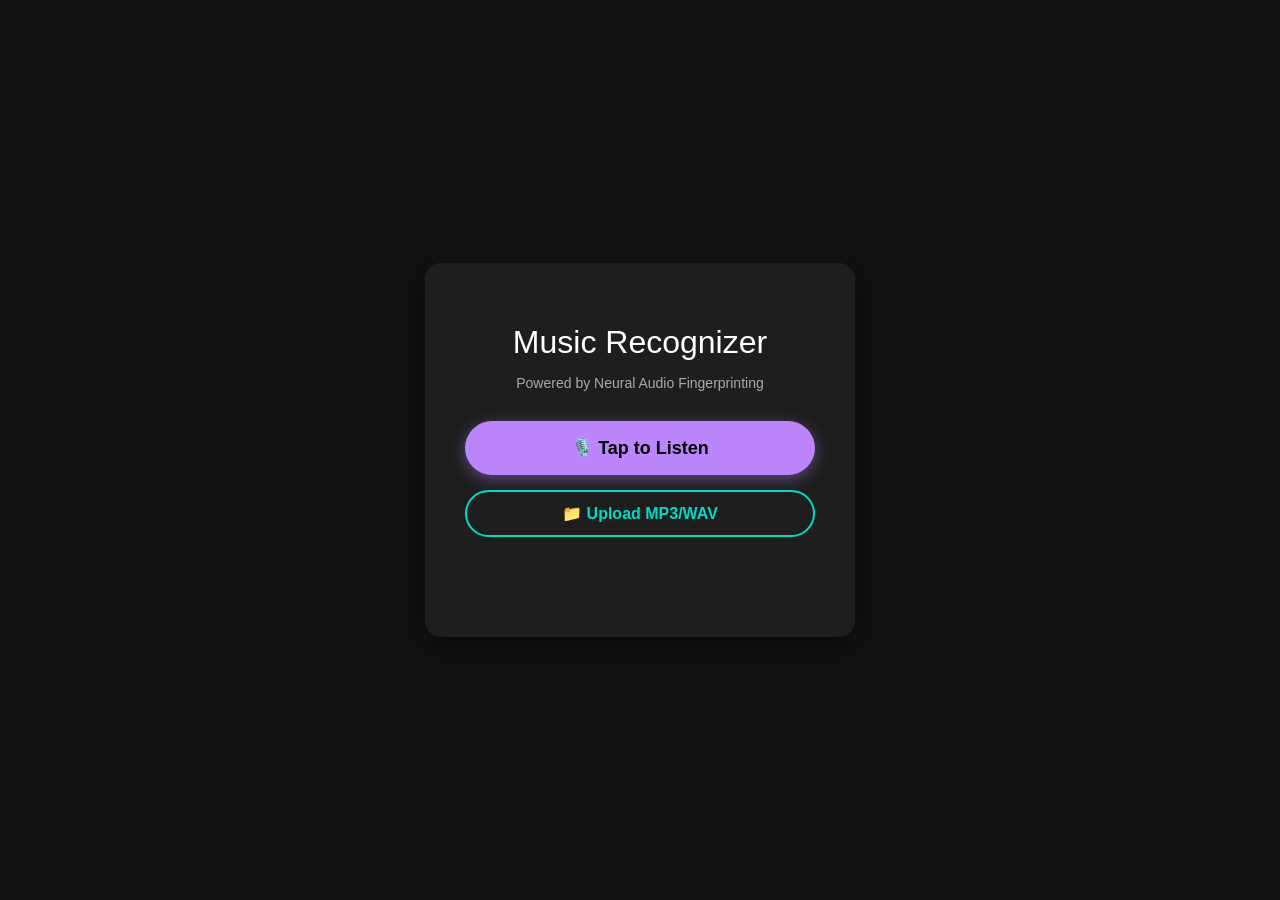
<file: index.html>
<!DOCTYPE html>
<html lang="en">
<head>
    <meta charset="UTF-8">
    <meta name="viewport" content="width=device-width, initial-scale=1.0">
    <title>AI Music Recognizer</title>
    <style>
        body {
            background-color: #121212;
            color: #ffffff;
            font-family: 'Segoe UI', Tahoma, Geneva, Verdana, sans-serif;
            display: flex;
            flex-direction: column;
            align-items: center;
            justify-content: center;
            height: 100vh;
            margin: 0;
        }
        .container {
            text-align: center;
            background: #1e1e1e;
            padding: 40px;
            border-radius: 16px;
            box-shadow: 0 8px 32px rgba(0,0,0,0.5);
            width: 350px;
        }
        h1 { margin-bottom: 10px; font-weight: 500; }
        p { color: #aaaaaa; margin-bottom: 30px; font-size: 14px; }
        
        .btn-group {
            display: flex;
            flex-direction: column;
            gap: 15px;
        }

        #listen-btn {
            background-color: #bb86fc;
            color: #000000;
            border: none;
            padding: 16px 32px;
            font-size: 18px;
            font-weight: bold;
            border-radius: 50px;
            cursor: pointer;
            transition: all 0.3s ease;
            box-shadow: 0 4px 15px rgba(187, 134, 252, 0.4);
        }
        #listen-btn:hover { background-color: #9d4edd; transform: scale(1.02); }
        #listen-btn.recording { background-color: #cf6679; animation: pulse 1.5s infinite; }
        
        #upload-btn {
            background-color: transparent;
            color: #03dac6;
            border: 2px solid #03dac6;
            padding: 12px 24px;
            font-size: 16px;
            font-weight: bold;
            border-radius: 50px;
            cursor: pointer;
            transition: all 0.3s ease;
        }
        #upload-btn:hover { background-color: rgba(3, 218, 198, 0.1); }

        @keyframes pulse {
            0% { box-shadow: 0 0 0 0 rgba(207, 102, 121, 0.7); }
            70% { box-shadow: 0 0 0 20px rgba(207, 102, 121, 0); }
            100% { box-shadow: 0 0 0 0 rgba(207, 102, 121, 0); }
        }

        #status { margin-top: 25px; font-size: 16px; font-weight: bold; min-height: 20px; color: #aaaaaa; }
        #result-box { color: #bb86fc; margin-top: 15px; font-size: 20px; font-weight: bold; }
    </style>
</head>
<body>

    <div class="container">
        <h1>Music Recognizer</h1>
        <p>Powered by Neural Audio Fingerprinting</p>
        
        <div class="btn-group">
            <button id="listen-btn">🎙️ Tap to Listen</button>
            <button id="upload-btn">📁 Upload MP3/WAV</button>
            <input type="file" id="file-input" accept="audio/*" style="display: none;">
        </div>
        
        <div id="status"></div>
        <div id="result-box"></div>
    </div>

    <script>
        const listenBtn = document.getElementById('listen-btn');
        const uploadBtn = document.getElementById('upload-btn');
        const fileInput = document.getElementById('file-input');
        const statusText = document.getElementById('status');
        const resultBox = document.getElementById('result-box');
        
        let mediaRecorder;
        let audioChunks = [];

        // --- UPLOAD LOGIC ---
        uploadBtn.addEventListener('click', () => {
            fileInput.click(); // Opens the file browser
        });

        fileInput.addEventListener('change', async (event) => {
            const file = event.target.files[0];
            if (!file) return;

            statusText.innerText = `Analyzing '${file.name}'...`;
            resultBox.innerText = "";
            
            const formData = new FormData();
            formData.append("file", file, file.name);

            try {
                const response = await fetch("http://127.0.0.1:8000/identify", {
                    method: "POST",
                    body: formData
                });
                
                const data = await response.json();
                
                if (data.status === "success") {
                    statusText.innerText = "Analysis Complete!";
                    resultBox.innerText = data.result;
                } else {
                    statusText.innerText = "Error analyzing audio.";
                    resultBox.innerText = data.message;
                }
            } catch (err) {
                statusText.innerText = "Server connection failed. Is FastAPI running?";
            }
            
            fileInput.value = ""; // Reset the input so you can upload the same file again if needed
        });

        // --- MIC LOGIC (Same as before) ---
        listenBtn.addEventListener('click', async () => {
            if (listenBtn.classList.contains('recording')) return;

            try {
                const stream = await navigator.mediaDevices.getUserMedia({ audio: true });
                mediaRecorder = new MediaRecorder(stream);
                
                mediaRecorder.start();
                listenBtn.classList.add('recording');
                listenBtn.innerText = "Listening...";
                statusText.innerText = "Capturing audio for 5 seconds...";
                resultBox.innerText = "";
                audioChunks = [];

                mediaRecorder.addEventListener("dataavailable", event => {
                    audioChunks.push(event.data);
                });

                setTimeout(() => {
                    mediaRecorder.stop();
                }, 5000);

                mediaRecorder.addEventListener("stop", async () => {
                    listenBtn.classList.remove('recording');
                    listenBtn.innerText = "🎙️ Tap to Listen";
                    statusText.innerText = "Analyzing acoustic fingerprint...";
                    
                    const audioBlob = new Blob(audioChunks, { type: 'audio/webm' });
                    const formData = new FormData();
                    formData.append("file", audioBlob, "recording.webm");

                    try {
                        const response = await fetch("http://127.0.0.1:8000/identify", {
                            method: "POST",
                            body: formData
                        });
                        
                        const data = await response.json();
                        
                        if (data.status === "success") {
                            statusText.innerText = "Analysis Complete!";
                            resultBox.innerText = data.result;
                        } else {
                            statusText.innerText = "Error analyzing audio.";
                            resultBox.innerText = data.message;
                        }
                    } catch (err) {
                        statusText.innerText = "Server connection failed.";
                    }
                    
                    stream.getTracks().forEach(track => track.stop());
                });

            } catch (err) {
                statusText.innerText = "Microphone access denied.";
            }
        });
    </script>
</body>
</html>
</file>
